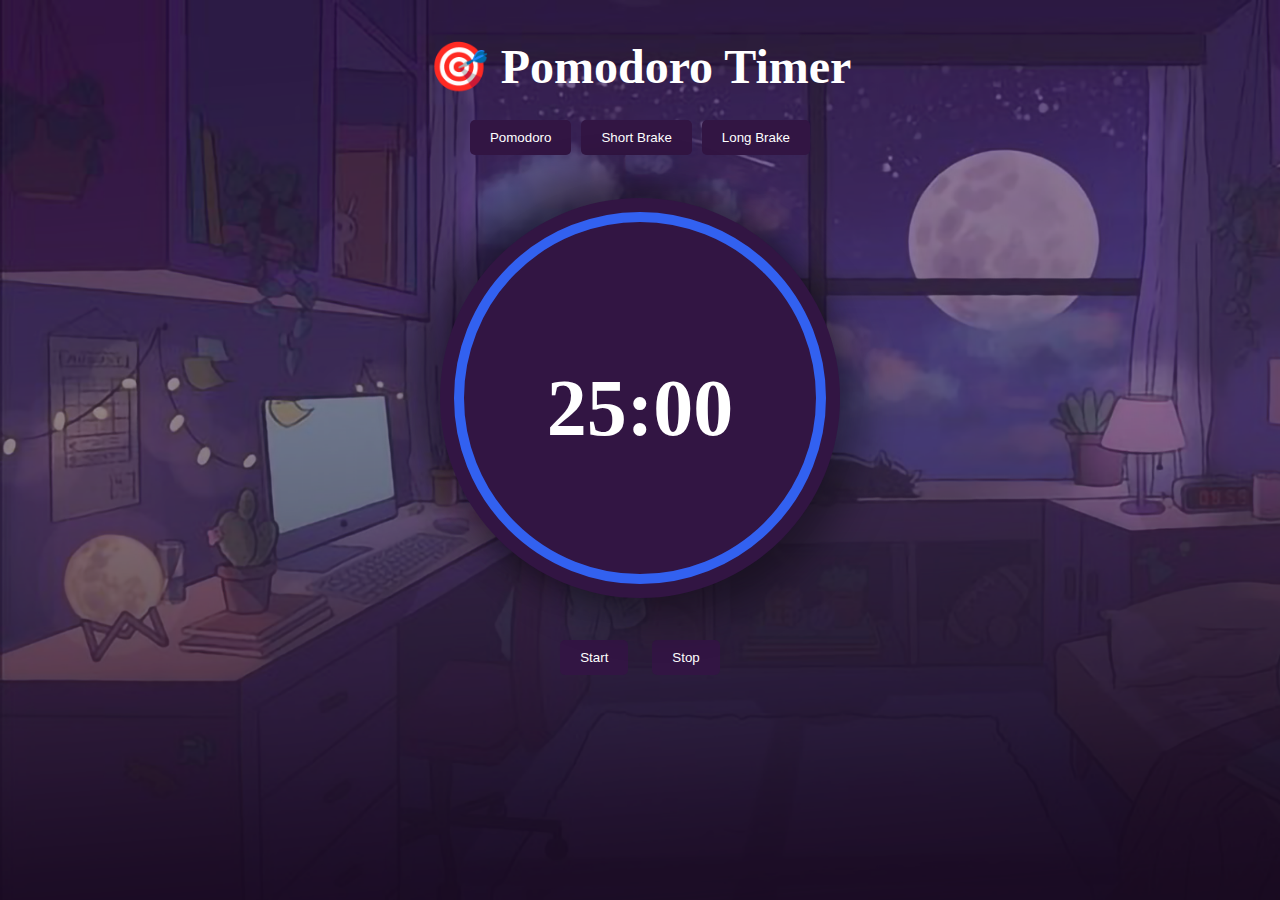
<file: Pomodoro Timer/pomodoro.html>
<html>
    <head>
        <title>Pmodoro timmer</title>
        <link rel="stylesheet" href="styles.css">
    </head>
    <body>
        <div id="timer-msg">Select a timer to get started.</div>

        <div class="container">
            <div class="timer">
                <h1> &#127919; Pomodoro Timer</h1>

                <div class="button-container">
                    <button class="button" id="pomodoro-session">Pomodoro</button>
                    <button class="button" id="short-brake">Short Brake</button>
                    <button class="button" id="long-brake">Long Brake</button>
                </div>

                <main>
                    <div class="pomodoro">
                        <div id="pomodoro-timer" class="timer-display" data-duration="25.00">
                            <h1 class="time">25:00</h1>
                        </div>

                        <div id="short-timer" class="timer-display" data-duration="5.00">
                            <h1 class="time">5:00</h1>
                        </div>

                        <div id="long-timer" class="timer-display" data-duration="10.00">
                            <h1 class="time">10:00</h1>
                        </div>

                    </div>
                </main>
                <div class="buttons">
                    <button id="start">Start</button>
                    <button id="stop">Stop</button>
                </div>
            </div>
        </div>

        <!--This is just to link the js -->
        <script src="pomo.js"></script>
    </body>
</html>
</file>
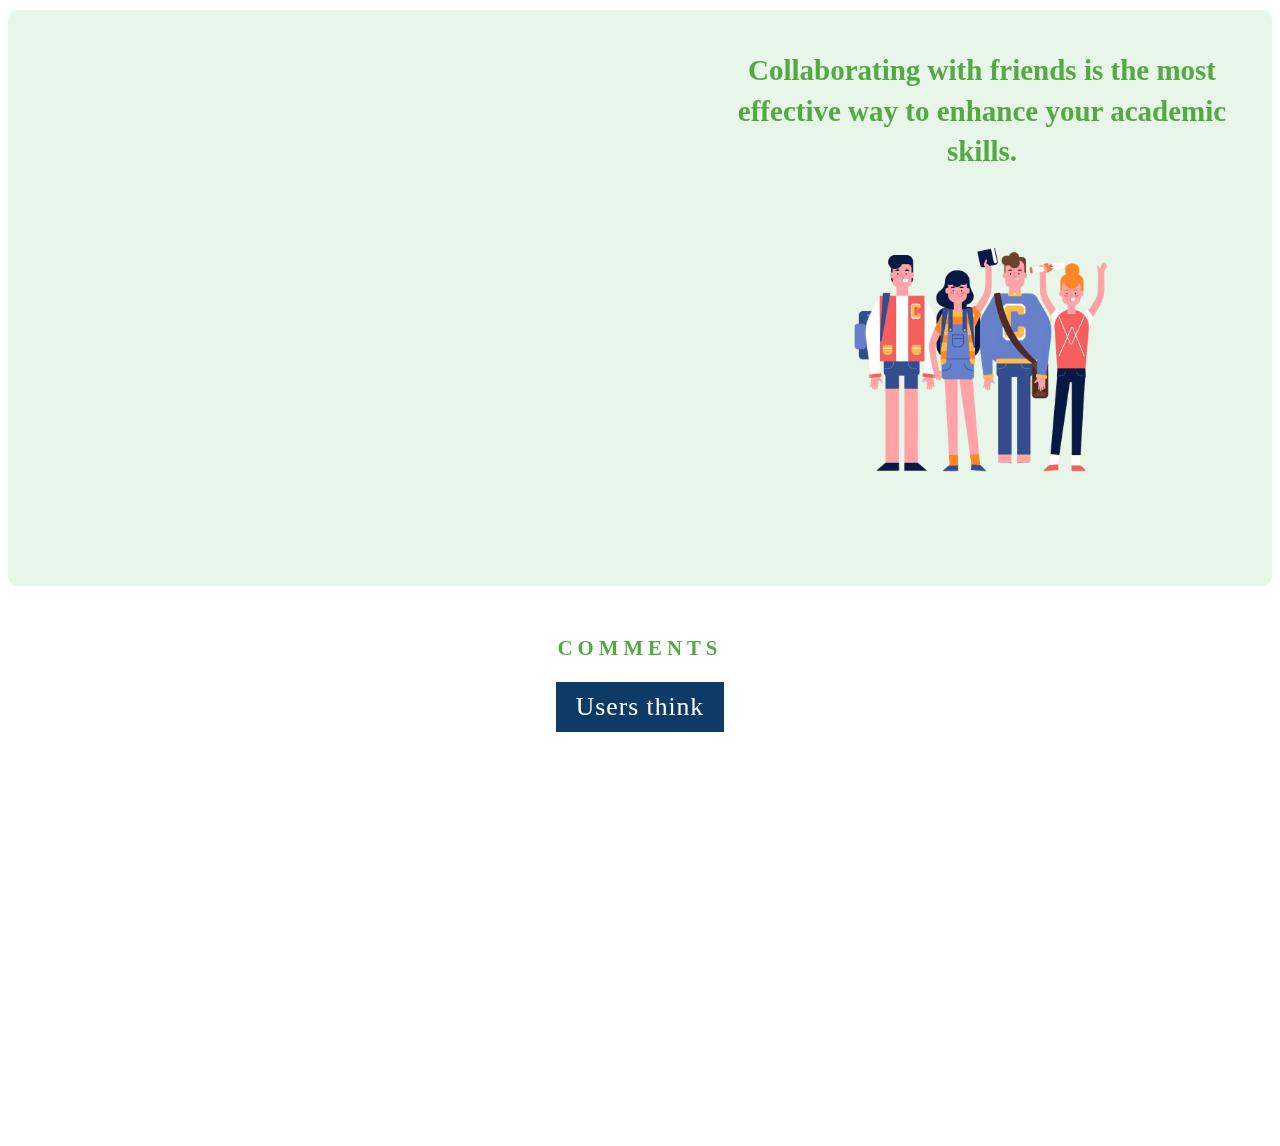
<file: webgroup/comment.html>
<!DOCTYPE html>
<html lang="en">
<head>
    <meta charset="UTF-8">
    <meta name="viewport" content="width=device-width, initial-scale=1.0">
    <title>Comments Section</title>
    <style>
a {
    text-decoration: none;
}

#testimonials {
    display: flex;
    justify-content: center;
    align-items: center;
    flex-direction: column;
    width: 100%;
}

.testimonials-heading {
    letter-spacing: 1px;
    margin: 30px 0;
    padding: 10px 20px;
    display: flex;
    flex-direction: column;
    justify-content: center;
    align-items: center;
}

.testimonials-heading h1 {
    font-size: 1.6rem;
    font-weight: 400;
    background-color: #0D3B66;
    color: #ffffff;
    padding: 10px 20px;
}

#heading{
    font-size: 1.3rem;
    color: #53AA43;
    font-weight: 600;
    margin-bottom: 5px;
    letter-spacing: 5px;
}

.testimonial-box {
    background: linear-gradient(45deg, #ff7b7b, #ffc3a0); /* Gradient border */
    padding: 4px; /* Border width */
    border-radius: 12px; /* Rounded corners */
    box-shadow: 4px 4px 15px rgba(0, 0, 0, 0.2);
    margin: 10px;
    /* width: 100%; Allow the card to take up full space within its grid */
    opacity: 0; /* Initially hidden */
    transform: translateX(-100px); /* Start from the left (off-screen) */
    animation: slideIn 1s forwards; /* Apply animation */
}

.testimonial-box:nth-child(1) {
    animation-delay: 0.2s;
}

.testimonial-box:nth-child(2) {
    animation-delay: 0.4s;
}

.testimonial-box:nth-child(3) {
    animation-delay: 0.6s;
}

.testimonial-box:nth-child(4) {
    animation-delay: 0.8s;
}

@keyframes slideIn {
    0% {
        opacity: 0;
        transform: translateX(-100px); /* Slide from the left */
    }
    100% {
        opacity: 1;
        transform: translateX(0); /* Final position */
    }
}

.testimonial-box .inner-box {
    background-color: #ffffff; /* White inner content */
    padding: 20px;
    border-radius: 8px; /* Slightly smaller radius than border */
    cursor: pointer;
}

.profile-img {
    width: 50px;
    height: 50px;
    border-radius: 50%;
    overflow: hidden;
    margin-right: 10px;
}

.profile-img img {
    width: 100%;
    height: 100%;
    object-fit: cover;
    object-position: center;
}

.profile {
    display: flex;
    align-items: center;
}

.name-user {
    display: flex;
    flex-direction: column;
}

.name-user strong {
    color: #3d3d3d;
    font-size: 1.1rem;
    letter-spacing: 0.5px;
}

.name-user span {
    color: #979797;
    font-size: 0.8rem;
}

.reviews {
    color: #f9d71c;
}

.box-top {
    display: flex;
    justify-content: space-between;
    align-items: center;
    margin-bottom: 20px;
}

.user-comment p {
    font-size: 0.9rem;
    color: #4b4b4b;
}

table{
    display: flex;
    justify-content:center;
    align-items: center;
}

.item1{
    width: 600px;
}
    
    @import url('https://fonts.googleapis.com/css2?family=Poppins:ital,wght@0,100;0,200;0,300;0,400;0,500;0,600;0,700;0,800;0,900;1,100;1,200;1,300;1,400;1,500;1,600;1,700;1,800;1,900&display=swap');

        .section-n {
           
            display: flex;
            flex-wrap: wrap;
            align-items: center;
            justify-content: space-around;
            padding: 20px 20px; 
            background-color: #e8f5e9;
            border-radius: 10px;
            margin: 10px auto;
            max-width: 1250px;
        }

        .videoyt {
            flex: 1;
            min-width: 300px;
            max-width: 730px;
            padding: 10px;
            text-align: center;
        }

        .videoyt iframe {
            width: 100%;
            height: 400px;
            border: none;
            border-radius: 10px;
            margin: 0;
        }

        .content-n {
            flex: 1;
            max-width: 500px;
            padding: 20px;
            text-align: center;
            margin: 0px;
            
        }

        .content-n h2 {
            font-size: 29px;
            color:  #53AA43;
            margin: 0 0 20px;
            line-height: 1.4;
            font-weight: 600;
        }

        .content-n img {
            width: 100%;
            max-width: 350px;
            margin-top: 20px;
            margin: 0px;
        }

        @media (max-width: 768px) {
            .section-n {
                flex-direction: column;
                text-align: center;
            }

            .videoyt iframe {
                height: 250px;
            }

            .content-n h2 {
                font-size: 20px;
            }

            .content-n img {
                margin-top: 15px;
                max-width: 250px;
            }
        }

        @media (max-width: 480px) {
            .section-n {
                padding: 20px 10px;
            }

            .videoyt iframe {
                height: 200px;
            }

            .content-n h2 {
                font-size: 18px;
            }

            .content-n img {
                max-width: 200px;
            }
        }



    </style>
    <!-- Font Awesome -->
    <link href="https://cdnjs.cloudflare.com/ajax/libs/font-awesome/6.0.0/css/all.min.css" rel="stylesheet">

</head>
<body>


    

<!-- 
    n -->

    <div class="section-n">
        <div class="videoyt">
            <iframe 
                src="https://www.youtube.com/embed/1gLnlE0mOmY" 
                title="YouTube video player" 
                allow="accelerometer; autoplay; clipboard-write; encrypted-media; gyroscope; picture-in-picture" 
                allowfullscreen>
            </iframe>
        </div>

        <div class="content-n">
            <h2>
                Collaborating with friends is the most effective way to enhance your academic skills.
            </h2>
            <img src="rb_2148170512.png" alt="Collaboration">
        </div>
    </div>






    <section id="testimonials">
        <!-- Heading -->
        <div class="testimonials-heading">
            <span id="heading">COMMENTS</span>
            <h1>Users think</h1>
        </div>

        <!-- Comment Cards -->
        <div class="testimonials-box-container">

            <!-- Card 3 -->

            <!-- Card 4 -->
    </section>
    <table>
        <tr>
            <td>           <!-- Card 1 -->
                <div class="item1">
                    
                        <div class="testimonial-box">
                            <div class="inner-box">
                                <div class="box-top">
                                    <div class="profile">
                                        <div class="profile-img">
                                            <img src="boy1.png" alt="pic">
                                        </div>
                                        <div class="name-user">
                                            <strong>Andrew Smith</strong>
                                            <span>@andrewsmith</span>
                                        </div>
                                    </div>
                                    <div class="reviews">
                                        <i class="fas fa-star"></i>
                                        <i class="fas fa-star"></i>
                                        <i class="fas fa-star"></i>
                                        <i class="fas fa-star"></i>
                                        <i class="far fa-star"></i>
                                    </div>
                                </div>
                                <div class="user-comment">
                                    <p>This site is amazing! Helped me a lot to stay motivated and focused.</p>
                                </div>
                            </div>
                        </div>
                </div>
             </td>
             <td>
                <div class="item1">

                
                    <div class="testimonial-box">
                        <div class="inner-box">
                            <div class="box-top">
                                <div class="profile">
                                    <div class="profile-img">
                                        <img src="boy1.png" alt="pic">
                                    </div>
                                    <div class="name-user">
                                        <strong>Emily Johnson</strong>
                                        <span>@emilyj</span>
                                    </div>
                                </div>
                                <div class="reviews">
                                    <i class="fas fa-star"></i>
                                    <i class="fas fa-star"></i>
                                    <i class="fas fa-star"></i>
                                    <i class="fas fa-star"></i>
                                    <i class="far fa-star"></i>
                                </div>
                            </div>
                            <div class="user-comment">
                                <p>Excellent platform.I luv using this for my studies</p>
                            </div>
                        </div>
                    </div>
                </div>
            </td>

        </tr>
        <tr>
            <td>
                <div class="item1">
                    <div class="testimonial-box">
                        <div class="inner-box">
                            <div class="box-top">
                                <div class="profile">
                                    <div class="profile-img">
                                        <img src="boy1.png" alt="pic">
                                    </div>
                                    <div class="name-user">
                                        <strong>Michael Brown</strong>
                                        <span>@mikebrown</span>
                                    </div>
                                </div>
                                <div class="reviews">
                                    <i class="fas fa-star"></i>
                                    <i class="fas fa-star"></i>
                                    <i class="fas fa-star"></i>
                                    <i class="fas fa-star"></i>
                                    <i class="fas fa-star"></i>
                                </div>
                            </div>
                            <div class="user-comment">
                                <p>Fantastic! I’ve already recommended it to several friends.</p>
                            </div>
                        </div>
                    </div>        
                </div>
            </td>
            <td>
                <div class="item1">
                    <div class="testimonial-box">
                        <div class="inner-box">
                            <div class="box-top">
                                <div class="profile">
                                    <div class="profile-img">
                                        <img src="boy1.png" alt="pic">
                                    </div>
                                    <div class="name-user">
                                        <strong>Sophia Williams</strong>
                                        <span>@sophiaw</span>
                                    </div>
                                </div>
                                <div class="reviews">
                                    <i class="fas fa-star"></i>
                                    <i class="fas fa-star"></i>
                                    <i class="fas fa-star"></i>
                                    <i class="fas fa-star"></i>
                                    <i class="far fa-star"></i>
                                </div>
                            </div>
                            <div class="user-comment">
                                <p>Great experience overall. I loved the ease of use!</p>
                            </div>
                        </div>
                    </div>
                </div>
            </td>
        </tr>
    </table>
</body>
</html>
</file>
<file: Pomodoro Timer/styles.css>
*{
    margin: 0;
    padding: 0;
    box-sizing: border-box;

}

body{
    background:url(bg2.png);
    background-repeat: no-repeat;
    background-attachment: fixed;
    background-size: cover;
    color: #ffffff;
}


.container{
    text-align: center;
    width: 100%;
    padding: 8px 0;

}

.timer{
    display: inline-block;
    padding: 10px;
    width: 600px;
    box-sizing: border-box;
}

main{
    width: 25rem;
    height: 25rem;
    border-radius: 50%;
    text-align: center;
    margin: 0 auto;
    margin-bottom: 2rem;
}

h1{
    font-size: 2rem;
    margin: 20px auto;
}

.button-container{
    margin-top:20px;
    display: flex;
    justify-content: center;
}

.pomodoro{
    display: flex;
    flex-direction: column;
    justify-content: center;
    align-items: center;
    width: 100% ;
    height: 100%;
    position: relative;
    margin: 2.4rem 0;
    text-align: center;
    border-radius:50%;
    background-color: #321543;
    box-shadow: 20px 20px 42px #00000062, -20px -20px 42px #00000074;
}

.pomodoro::before {
    content: "";
    position: absolute;
    border:10px solid rgb(50, 97, 240);
    border-radius: 50%;
    width: 22rem;
    height: 22rem;
}

.container .timer h1{
    font-size: 3rem;
}

.time{
    font-size: 5rem !important;
    margin: 20px auto;
}

.button-container{
    margin-top: 20px;
    display: flex;
    justify-content: center;
}

.button{
    background-color:#321543 ;
    color: #fff;
    border: none;
    border-radius: 5px;
    padding: 10px 20px;
    margin: 5px;
    cursor: pointer;
    transition: all .2s ease-in;
    
}

.button.active, .button:hover{
    background-color: #531a3e;
}

.hidden{
    display: block;
}

.timer-display{
    font-size: 5rem;
    margin-top: 20px;
    font-weight: bold;
}

.buttons{
    margin-top: 20px;
}

#start, #stop{
    background-color: #321543;
    color: #fff;
    border: none;
    border-radius: 5px;
    padding: 10px 20px;
    margin: 10px;
    cursor: pointer;
    transition: all .2s ease-in;    
}

#stop:hover{
    background-color: rgb(255, 0, 0);
}

#start:hover{
    background-color: #5b1b55;
}

#timer-msg{
    color: white;
    background-color: red;
    display: none;
    padding: 0.5rem;
    font-size: 1rem;
    text-align: center;

}

/* Responsive karamu :) */

@media screen and (min-width: 320px) and (max-width: 600px) {
    .container {
        transform: scale(0.9);
    }

    .timer{
        width: 90%; 
        max-width: 500px; 
    }
}
</file>
